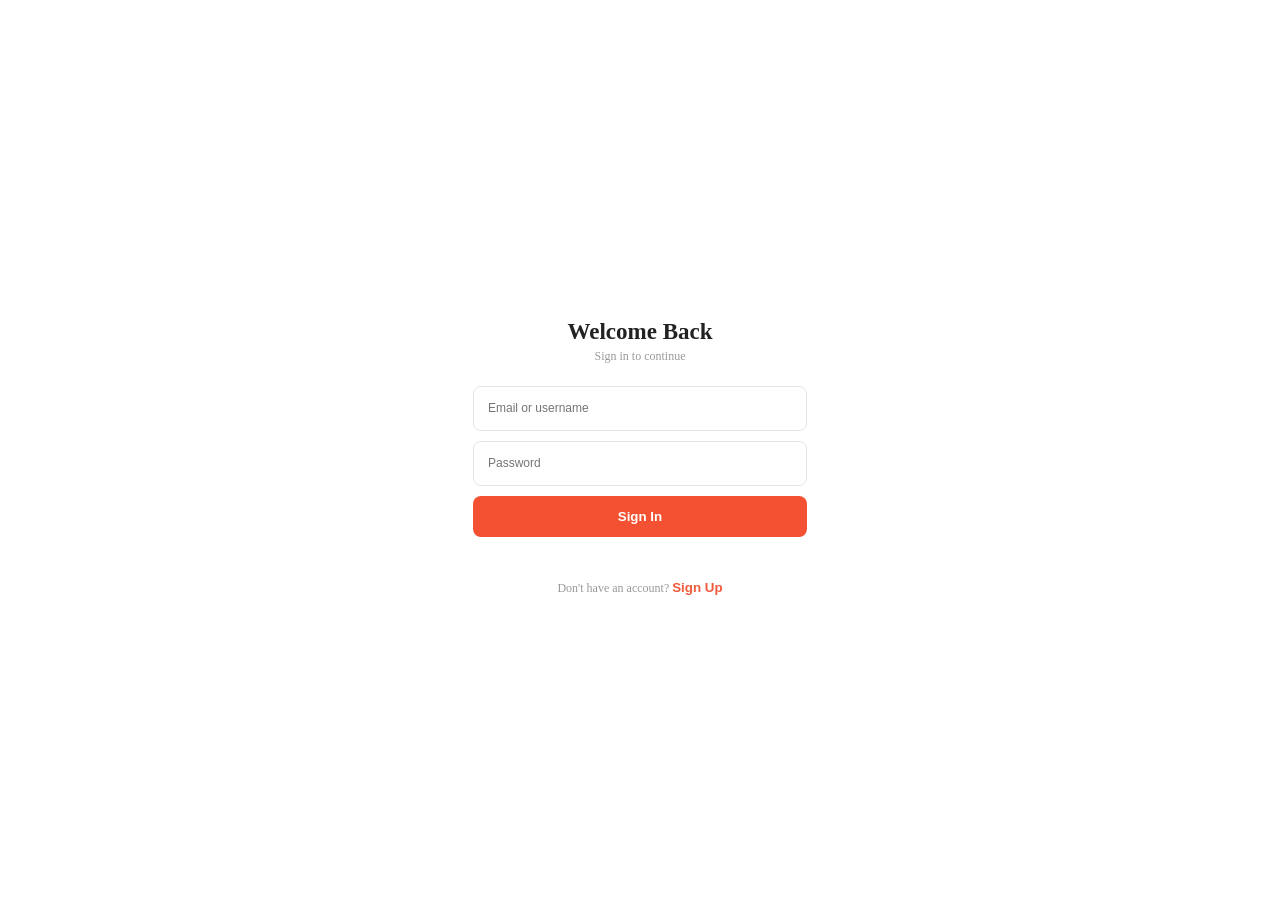
<file: index.html>
<!DOCTYPE html>
<html lang="en">

<head>
  <meta charset="UTF-8">
  <meta name="viewport" content="width=device-width, initial-scale=1">
  <title>Sign in</title>
  <link rel="stylesheet" href="style.css">
</head>

<body class="auth-page">
  <main class="auth-card">
    <h1>Welcome Back</h1>
    <p class="auth-subtitle">Sign in to continue</p>

    <form class="sign-in-form">
      <label class="input-group">
        <input type="text" class="user-name" placeholder="Email or username" autocomplete="username" required>
      </label>
      <label class="input-group">
        <input type="password" class="password" placeholder="Password" autocomplete="current-password" required>
      </label>

      <button type="submit" class="btnsubmit">Sign In </button>
      <p class="auth-message" role="status"></p>
    </form>

    <p class="switch-statement">
      Don't have an account?
      <button type="button" class="switch-login-btn">Sign Up</button>
    </p>
  </main>
  <script src="index.js"></script>
</body>

</html>
</file>
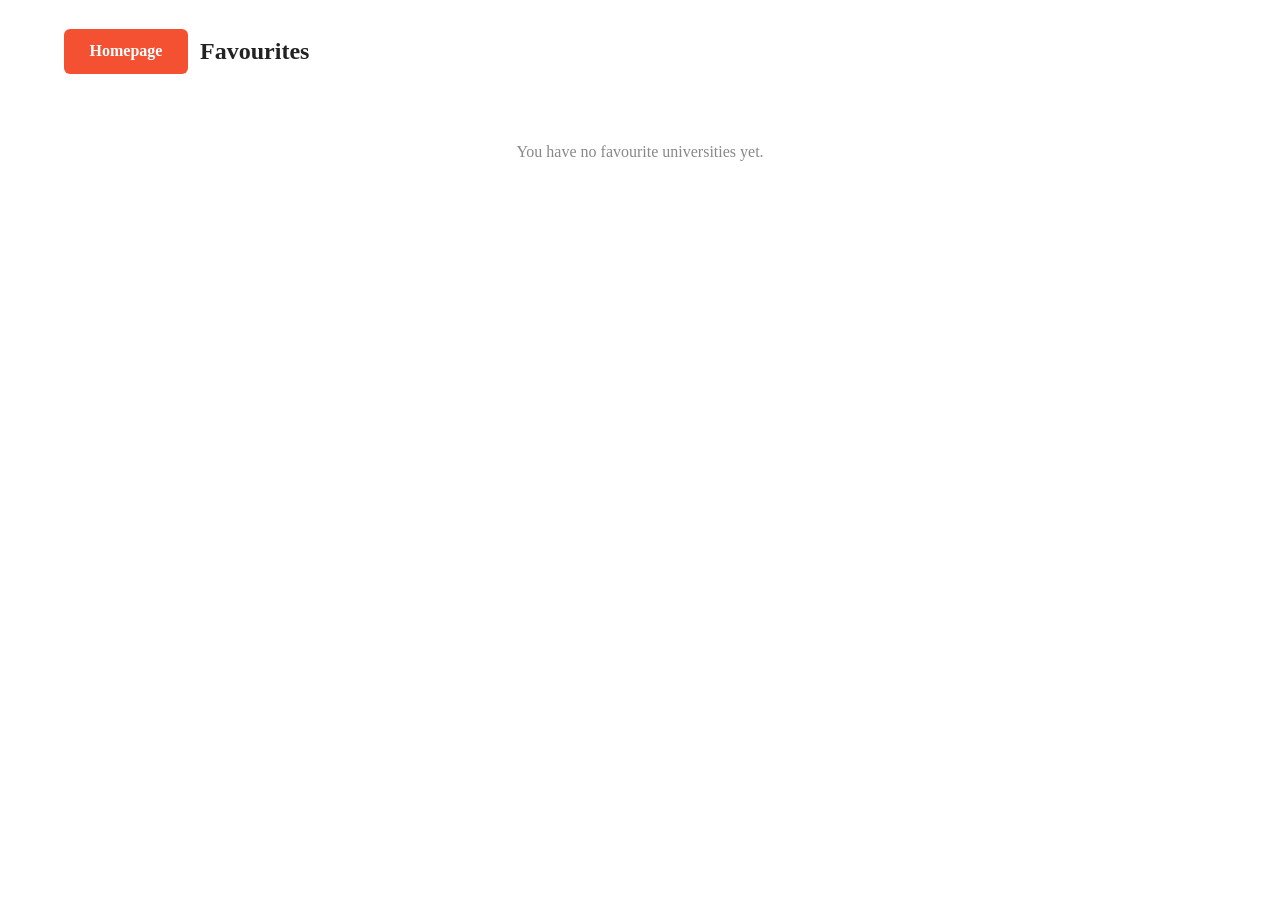
<file: favourites.html>
<!DOCTYPE html>
<html lang="en">

<head>
  <meta charset="UTF-8">
  <meta name="viewport" content="width=device-width, initial-scale=1">
  <title>Favourites</title>
  <link rel="stylesheet" href="style.css">
</head>

<body>
  <nav>
    <a href="mainpage.html">Homepage</a>
    <h1>Favourites</h1>
  </nav>
  <main class="favourites-body"></main>
  <script src="favourites.js" type="module"></script>
</body>

</html>
</file>
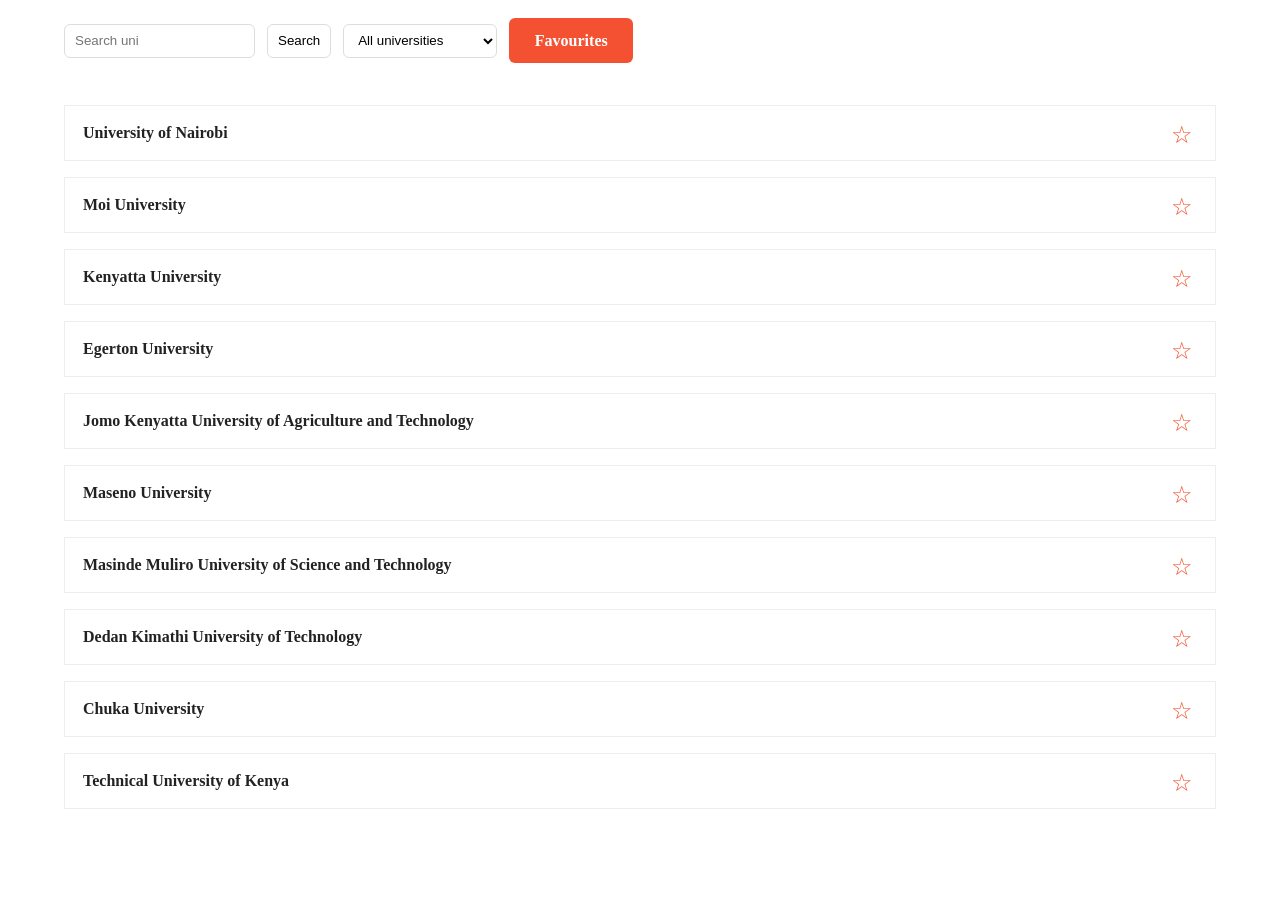
<file: mainpage.html>
<!DOCTYPE html>
<html lang="en">

<head>
  <meta charset="UTF-8">
  <meta name="viewport" content="width=device-width, initial-scale=1">
  <title></title>
  <link rel="stylesheet" href="style.css">
</head>

<body>
  <nav>
    <input class="uni-search" type="text" placeholder="Search uni">
    <button class="search-btn">Search</button>
    <select class="uni-type-filter" aria-label="Filter universities by type">
      <option value="all">All universities</option>
      <option value="public">Public universities</option>
      <option value="private">Private universities</option>
    </select>
    <a href="favourites.html">Favourites</a>
  </nav>
  <section class="main-body">

  </section>
  <script src="mainpage.js" type="module"></script>
</body>

</html>
</file>
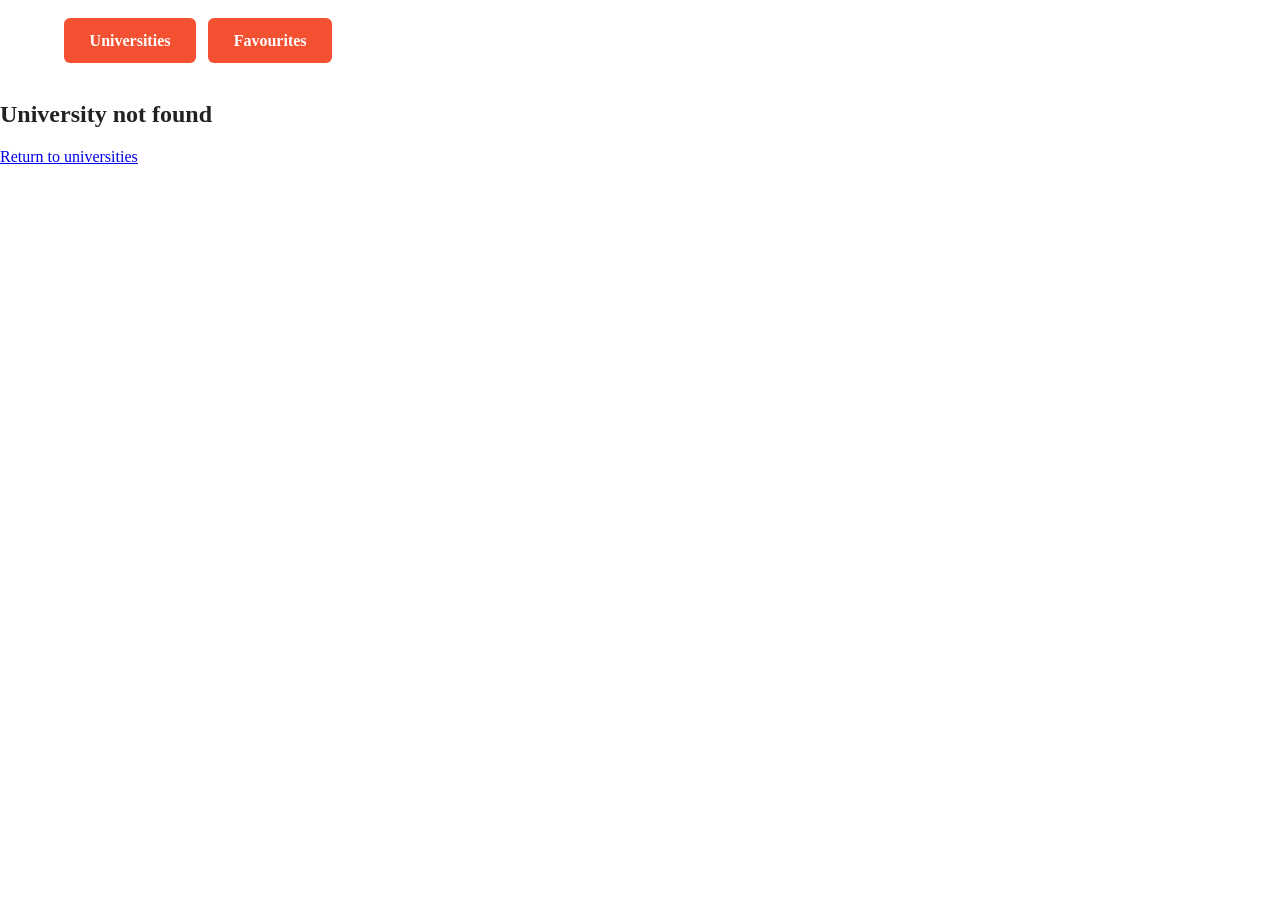
<file: specific.html>
<!DOCTYPE html>
<html lang="en">

<head>
  <meta charset="UTF-8">
  <meta name="viewport" content="width=device-width, initial-scale=1">
  <title>University details</title>
  <link rel="stylesheet" href="style.css">
</head>

<body>
  <nav>
    <a href="mainpage.html">Universities</a>
    <a href="favourites.html">Favourites</a>
  </nav>
  <main class="details-page"></main>
  <script src="specific.js" type="module"></script>
</body>

</html>
</file>
<file: style.css>
* {
  box-sizing: border-box;
}

body {
  margin: 0;
  color: #222;
  background: #fff;
}

.auth-page {
  min-height: 100vh;
  display: grid;
  place-items: center;
  background: #fff;
}

.auth-card {
  width: min(100% - 32px, 390px);
  padding: 36px 28px 28px;
  text-align: center;
}


.auth-card h1 {
  margin: 18px 0 4px;
  font-size: 23px;
}

.auth-subtitle,
.auth-message,
.switch-statement {
  color: #999;
  font-size: 12px;
}

.auth-subtitle {
  margin: 0 0 22px;
}

.sign-in-form {
  display: grid;
  gap: 10px;
  text-align: left;
}

.input-group {
  min-height: 45px;
  display: flex;
  align-items: center;
  gap: 9px;
  padding: 0 12px;
  border: 1px solid #e5e5e5;
  border-radius: 8px;
  color: #8ed9b4;
}

.input-group input {
  width: 100%;
  border: 0;
  outline: 0;
  font-size: 12px;
}

.switch-login-btn {
  color: #f05a3b;
}

.btnsubmit {
  width: 100%;
  padding: 13px;
  border: 0;
  border-radius: 8px;
  background: #f45132;
  color: #fff;
  font-weight: 700;
  cursor: pointer;
}

.btnsubmit:hover {
  background: #de4327;
}

.auth-message {
  min-height: 15px;
  margin: 0;
  text-align: center;
}

.auth-message.error {
  color: #dc3d2b;
}

.switch-statement {
  margin-top: 18px;
}

.switch-login-btn {
  padding: 0;
  border: 0;
  background: transparent;
  font-weight: 700;
  cursor: pointer;
}

nav {
  display: flex;
  gap: 12px;
  align-items: center;
  padding: 18px 5%;
}

nav a {
  color: #fff;
  background: #f45132;
  font-weight: bolder;
  text-decoration: none;
  padding: 1.5vh 2vw;
  border-radius: 6px;
}

.uni-search,
.uni-type-filter,
.search-btn {
  min-height: 34px;
  padding: 6px 10px;
  border: 1px solid #ddd;
  border-radius: 6px;
  background: #fff;
}

.search-btn {
  cursor: pointer;
}

.main-body,
.favourites-body {
  display: grid;
  grid-template-columns: repeat(auto-fit, minmax(50vw, 1fr));
  gap: 16px;
  padding: 24px 5%;
}

.university-card {
  position: relative;
  padding: 18px;
  border: 1px solid #eee;
  cursor: pointer;
}


.university-card:hover {
  box-shadow: 0 2px 8px #eee;
}

.uni-name {
  margin: 0;
  padding-right: 30px;
  font-weight: 700;
}

.fav {
  position: absolute;
  top: 14px;
  right: 16px;
  border: 0;
  background: transparent;
  color: #f45132;
  font-size: 24px;
  cursor: pointer;
}

.empty-state {
  grid-column: 1 / -1;
  color: #888;
  text-align: center;
}
</file>
